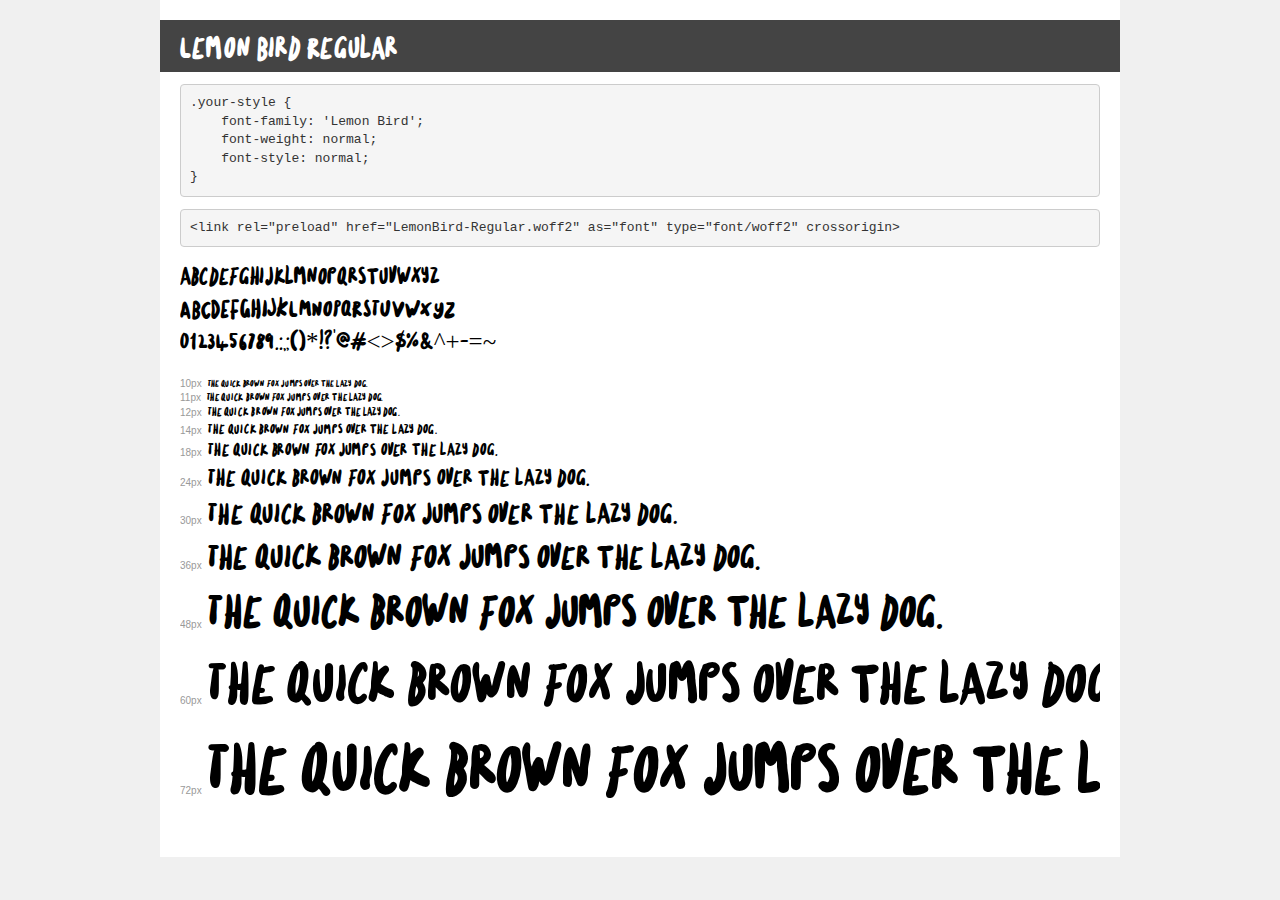
<file: font/Lemonbird/demo.html>
<!DOCTYPE html>
<html lang="en">
<head>
    <meta charset="utf-8">
    <meta http-equiv="X-UA-Compatible" content="IE=edge">
    <meta name="viewport" content="width=device-width, initial-scale=1">
    <meta name="robots" content="noindex, noarchive">
    <meta name="format-detection" content="telephone=no">
    <title>Transfonter demo</title>
    <link href="stylesheet.css" rel="stylesheet">
    <style>
        /*
        http://meyerweb.com/eric/tools/css/reset/
        v2.0 | 20110126
        License: none (public domain)
        */
        html, body, div, span, applet, object, iframe,
        h1, h2, h3, h4, h5, h6, p, blockquote, pre,
        a, abbr, acronym, address, big, cite, code,
        del, dfn, em, img, ins, kbd, q, s, samp,
        small, strike, strong, sub, sup, tt, var,
        b, u, i, center,
        dl, dt, dd, ol, ul, li,
        fieldset, form, label, legend,
        table, caption, tbody, tfoot, thead, tr, th, td,
        article, aside, canvas, details, embed,
        figure, figcaption, footer, header, hgroup,
        menu, nav, output, ruby, section, summary,
        time, mark, audio, video {
            margin: 0;
            padding: 0;
            border: 0;
            font-size: 100%;
            font: inherit;
            vertical-align: baseline;
        }
        /* HTML5 display-role reset for older browsers */
        article, aside, details, figcaption, figure,
        footer, header, hgroup, menu, nav, section {
            display: block;
        }
        body {
            line-height: 1;
        }
        ol, ul {
            list-style: none;
        }
        blockquote, q {
            quotes: none;
        }
        blockquote:before, blockquote:after,
        q:before, q:after {
            content: '';
            content: none;
        }
        table {
            border-collapse: collapse;
            border-spacing: 0;
        }
        /* demo styles */
        body {
            background: #f0f0f0;
            color: #000;
        }
        .page {
            background: #fff;
            width: 920px;
            margin: 0 auto;
            padding: 20px 20px 0 20px;
            overflow: hidden;
        }
        .font-container {
            overflow-x: auto;
            overflow-y: hidden;
            margin-bottom: 40px;
            line-height: 1.3;
            white-space: nowrap;
            padding-bottom: 5px;
        }
        h1 {
            position: relative;
            background: #444;
            font-size: 32px;
            color: #fff;
            padding: 10px 20px;
            margin: 0 -20px 12px -20px;
        }
        .letters {
            font-size: 25px;
            margin-bottom: 20px;
        }
        .s10:before {
            content: '10px';
        }
        .s11:before {
            content: '11px';
        }
        .s12:before {
            content: '12px';
        }
        .s14:before {
            content: '14px';
        }
        .s18:before {
            content: '18px';
        }
        .s24:before {
            content: '24px';
        }
        .s30:before {
            content: '30px';
        }
        .s36:before {
            content: '36px';
        }
        .s48:before {
            content: '48px';
        }
        .s60:before {
            content: '60px';
        }
        .s72:before {
            content: '72px';
        }
        .s10:before, .s11:before, .s12:before, .s14:before,
        .s18:before, .s24:before, .s30:before, .s36:before,
        .s48:before, .s60:before, .s72:before {
            font-family: Arial, sans-serif;
            font-size: 10px;
            font-weight: normal;
            font-style: normal;
            color: #999;
            padding-right: 6px;
        }
        pre {
            display: block;
            padding: 9px;
            margin: 0 0 12px;
            font-family: Monaco, Menlo, Consolas, "Courier New", monospace;
            font-size: 13px;
            line-height: 1.428571429;
            color: #333;
            font-weight: normal;
            font-style: normal;
            background-color: #f5f5f5;
            border: 1px solid #ccc;
            overflow-x: auto;
            border-radius: 4px;
        }
        /* responsive */
        @media (max-width: 959px) {
            .page {
                width: auto;
                margin: 0;
            }
        }
    </style>
</head>
<body>
<div class="page">
    <div class="demo">
        <h1 style="font-family: 'Lemon Bird'; font-weight: normal; font-style: normal;">Lemon Bird Regular</h1>
        <pre title="Usage">.your-style {
    font-family: 'Lemon Bird';
    font-weight: normal;
    font-style: normal;
}</pre>
        <pre title="Preload (optional)">
&lt;link rel=&quot;preload&quot; href=&quot;LemonBird-Regular.woff2&quot; as=&quot;font&quot; type=&quot;font/woff2&quot; crossorigin&gt;</pre>
        <div class="font-container" style="font-family: 'Lemon Bird'; font-weight: normal; font-style: normal;">
            <p class="letters">
                abcdefghijklmnopqrstuvwxyz<br>
ABCDEFGHIJKLMNOPQRSTUVWXYZ<br>
                0123456789.:,;()*!?'@#&lt;&gt;$%&^+-=~
            </p>
            <p class="s10" style="font-size: 10px;">The quick brown fox jumps over the lazy dog.</p>
            <p class="s11" style="font-size: 11px;">The quick brown fox jumps over the lazy dog.</p>
            <p class="s12" style="font-size: 12px;">The quick brown fox jumps over the lazy dog.</p>
            <p class="s14" style="font-size: 14px;">The quick brown fox jumps over the lazy dog.</p>
            <p class="s18" style="font-size: 18px;">The quick brown fox jumps over the lazy dog.</p>
            <p class="s24" style="font-size: 24px;">The quick brown fox jumps over the lazy dog.</p>
            <p class="s30" style="font-size: 30px;">The quick brown fox jumps over the lazy dog.</p>
            <p class="s36" style="font-size: 36px;">The quick brown fox jumps over the lazy dog.</p>
            <p class="s48" style="font-size: 48px;">The quick brown fox jumps over the lazy dog.</p>
            <p class="s60" style="font-size: 60px;">The quick brown fox jumps over the lazy dog.</p>
            <p class="s72" style="font-size: 72px;">The quick brown fox jumps over the lazy dog.</p>
        </div>
    </div>

</div>
</body>
</html>
</file>
<file: font/Lemonbird/stylesheet.css>
@font-face {
    font-family: 'Lemon Bird';
    src: url('LemonBird-Regular.woff2') format('woff2'),
        url('LemonBird-Regular.woff') format('woff');
    font-weight: normal;
    font-style: normal;
    font-display: swap;
}
</file>
